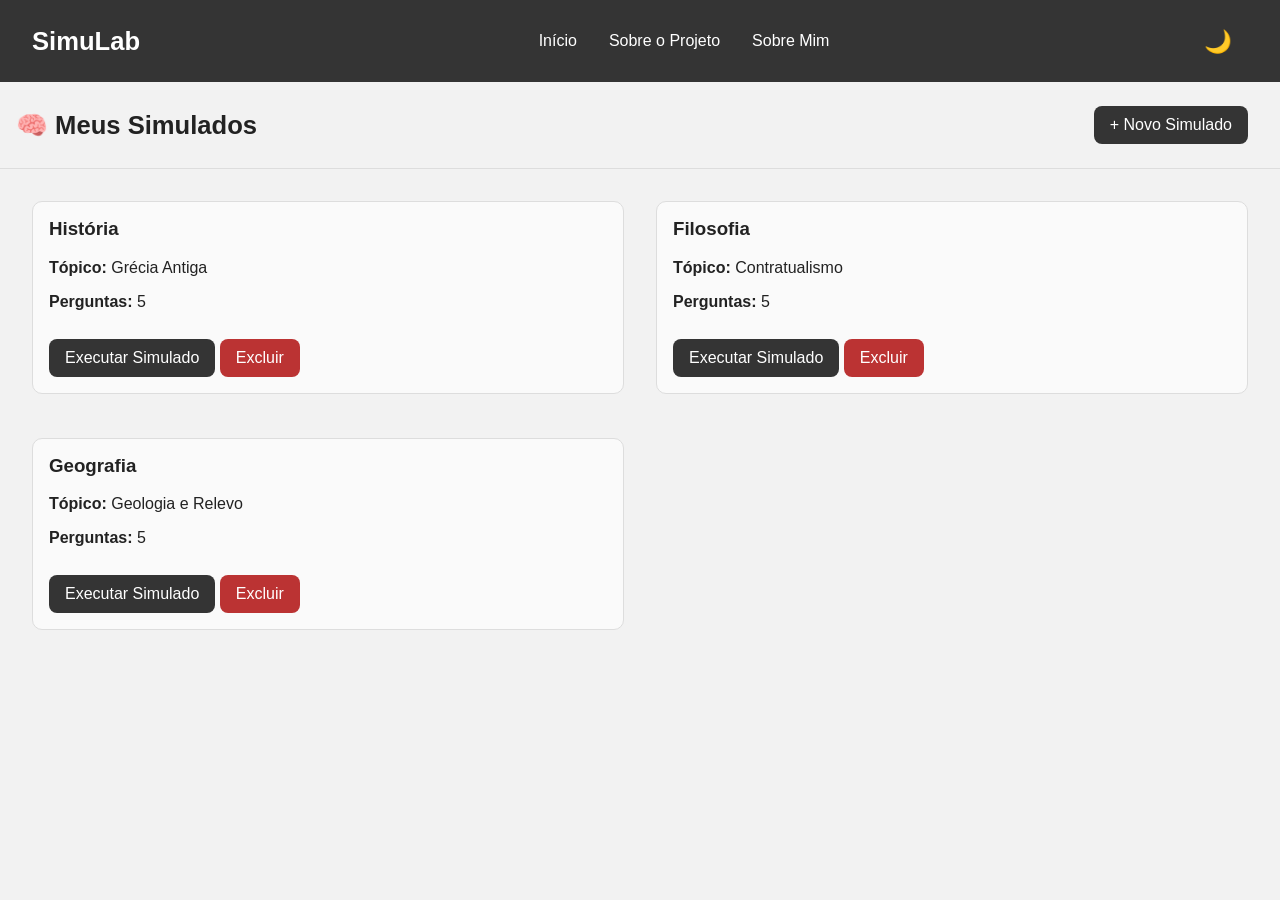
<file: index.html>
<!DOCTYPE html>
<html lang="pt-BR">
<head>
  <meta charset="UTF-8">
  <meta name="viewport" content="width=device-width, initial-scale=1.0">
  <title>Simulab</title>
  <link rel="stylesheet" href="style.css">
  <link rel="icon" href="https://cdn-icons-png.flaticon.com/512/2259/2259852.png">
</head>
<body>
<nav class="navbar">
  <button class="menu-toggle" id="menuToggle">☰</button>
  <div class="nav-logo">
    <h1>SimuLab</h1>
  </div>
  <ul class="nav-links" id="navLinks">
    <li><a href="index.html">Início</a></li>
    <li><a href="sobre-projeto.html">Sobre o Projeto</a></li>
    <li><a href="sobre-mim.html">Sobre Mim</a></li>
  </ul>

  <button id="toggleTheme">🌙</button>
</nav>
  <header>
    <h1>🧠 Meus Simulados</h1>
    <button id="novoSimuladoBtn">+ Novo Simulado</button>
  </header>

  <main id="simuladosContainer"></main>

  <script src="theme.js"></script>
  <script src="script.js"></script>
</body>
</html>
</file>
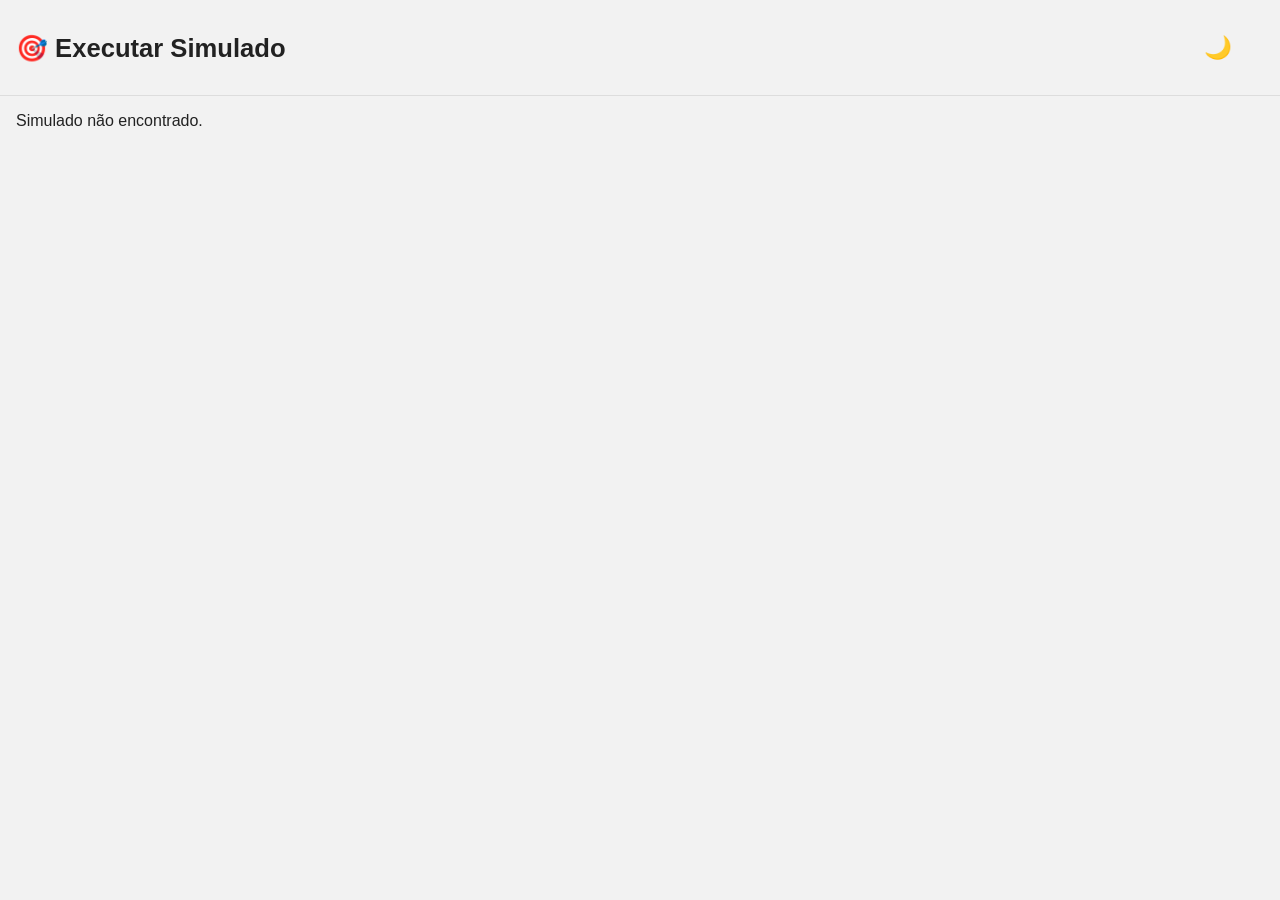
<file: executar-simulado.html>
<!DOCTYPE html>
<html lang="pt-BR">
<head>
  <meta charset="UTF-8">
  <meta name="viewport" content="width=device-width, initial-scale=1.0">
  <title>Executar Simulado | Simulab</title>
  <link rel="stylesheet" href="style.css">
  <link rel="icon" href="https://cdn-icons-png.flaticon.com/512/2259/2259852.png">
</head>
<body>
  <header>
    <h1>🎯 Executar Simulado</h1>
    <button id="toggleTheme">🌙</button>
  </header>

  <main id="execucaoContainer"></main>
  <script src="theme.js"></script>
  <script src="script.js" defer></script>
</body>
</html>
</file>
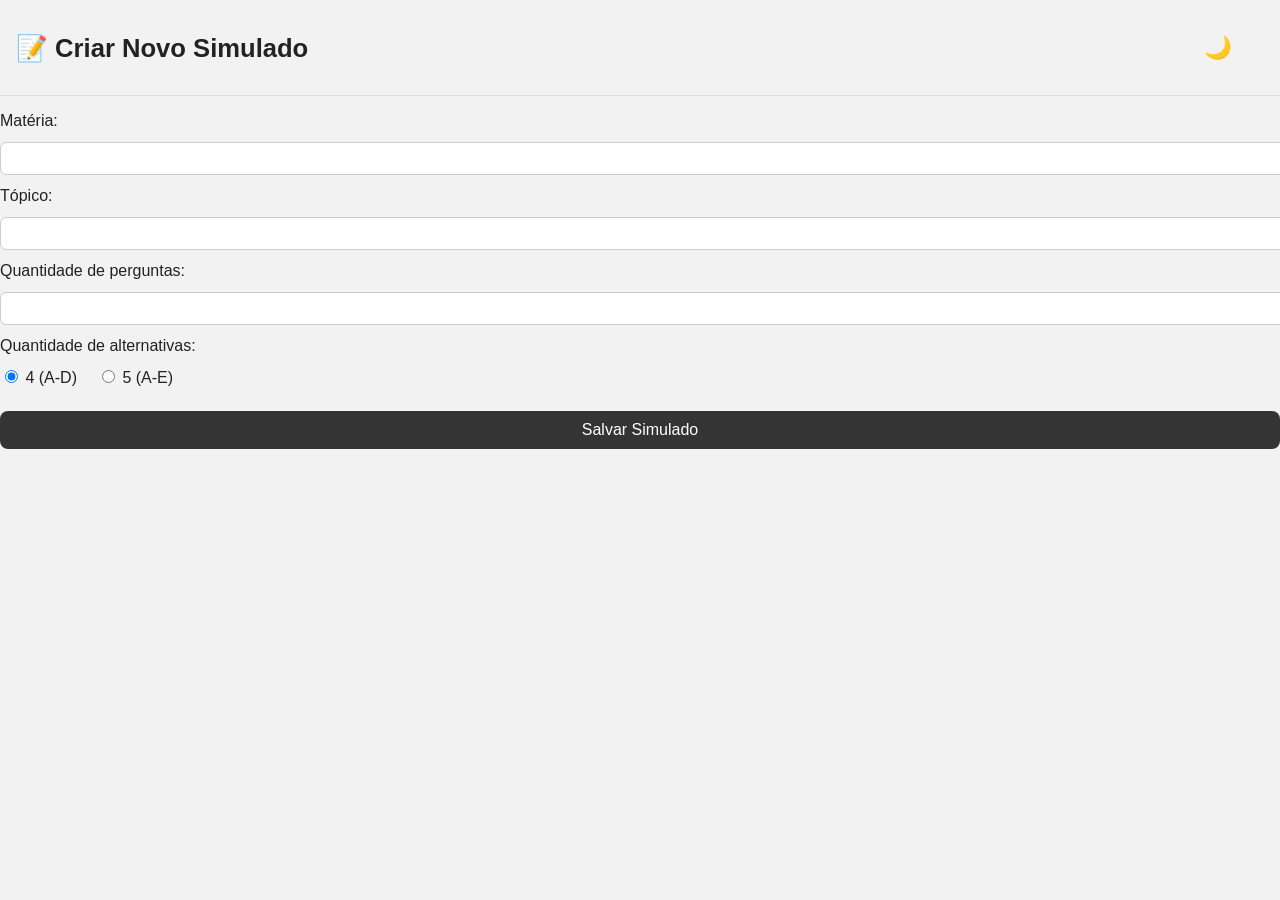
<file: novo-simulado.html>
<!DOCTYPE html>
<html lang="pt-BR">
<head>
  <meta charset="UTF-8">
  <meta name="viewport" content="width=device-width, initial-scale=1.0">
  <title>Novo Simulado | Simulab</title>
  <link rel="stylesheet" href="style.css">
  <link rel="icon" href="https://cdn-icons-png.flaticon.com/512/2259/2259852.png">
</head>
<body>
  <header>
    <h1>📝 Criar Novo Simulado</h1>
    <button id="toggleTheme">🌙</button>
  </header>

  <main>
    <form id="formSimulado">
      <label>Matéria:</label>
      <input type="text" id="materia" required>

      <label>Tópico:</label>
      <input type="text" id="topico" required>

      <label>Quantidade de perguntas:</label>
      <input type="number" id="qtdPerguntas" min="1" required>

      <label>Quantidade de alternativas:</label>
      <div class="radio-group">
        <label><input type="radio" name="alternativas" value="4" checked> 4 (A-D)</label>
        <label><input type="radio" name="alternativas" value="5"> 5 (A-E)</label>
      </div>

      <div id="perguntasContainer"></div>

      <button type="submit" class="salvar">Salvar Simulado</button>
    </form>
  </main>
  <script src="theme.js"></script>
  <script src="script.js"></script>
</body>
</html>
</file>
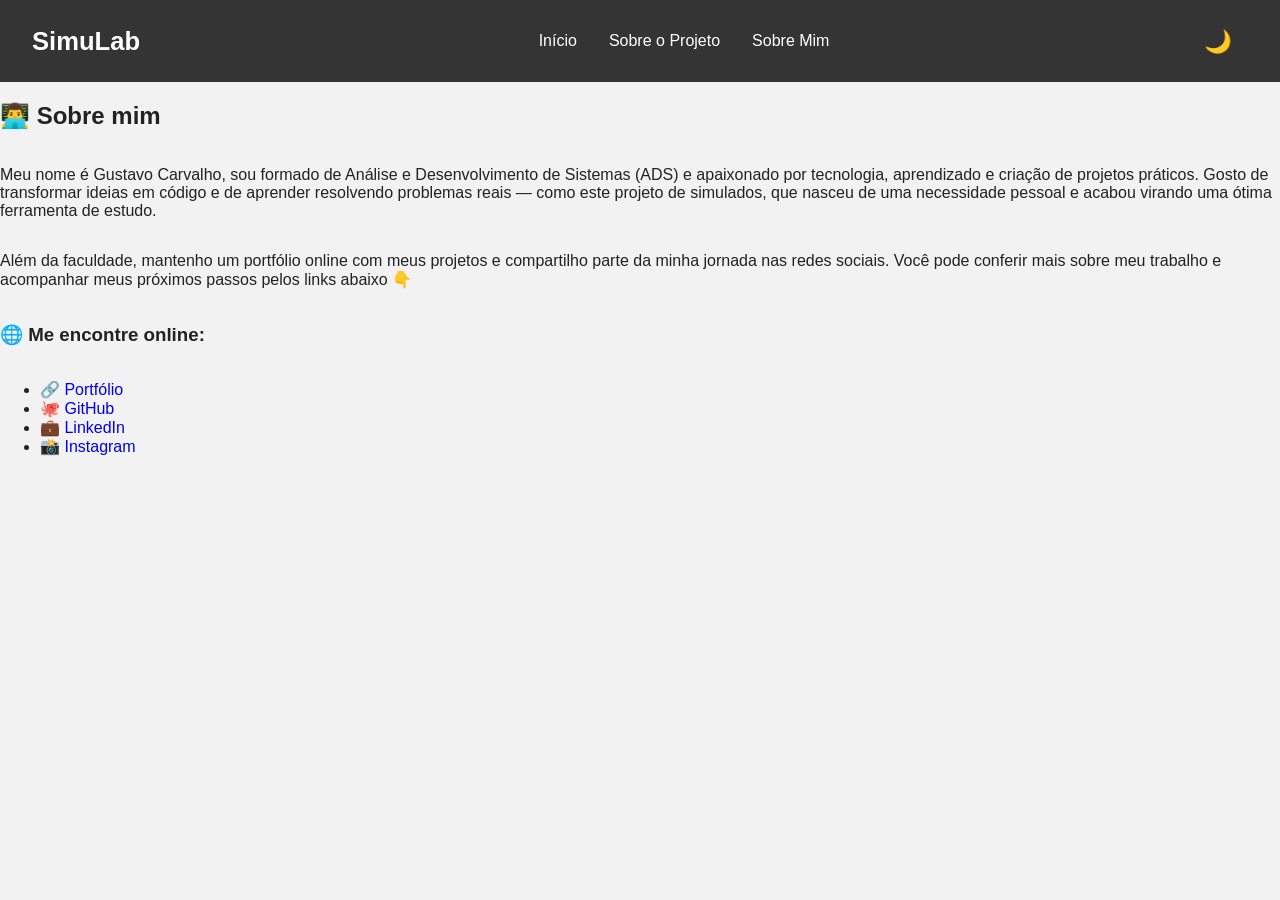
<file: sobre-mim.html>
<!DOCTYPE html>
<html lang="pt-br">
<head>
  <meta charset="UTF-8">
  <title>Sobre Mim | SimuLab</title>
  <link rel="icon" href="https://cdn-icons-png.flaticon.com/512/2259/2259852.png">
  <link rel="stylesheet" href="style.css">
</head>
<body>
<nav class="navbar">
  <button class="menu-toggle" id="menuToggle">☰</button>
  <div class="nav-logo">
    <h1>SimuLab</h1>
  </div>
  <ul class="nav-links" id="navLinks">
    <li><a href="index.html">Início</a></li>
    <li><a href="sobre-projeto.html">Sobre o Projeto</a></li>
    <li><a href="sobre-mim.html">Sobre Mim</a></li>
  </ul>

  <button id="toggleTheme">🌙</button>
</nav>

  <main class="content">
    <h2>👨‍💻 Sobre mim</h2>
    <p>
      Meu nome é Gustavo Carvalho, sou formado de Análise e Desenvolvimento de Sistemas (ADS) e apaixonado por tecnologia, aprendizado e criação de projetos práticos.

      Gosto de transformar ideias em código e de aprender resolvendo problemas reais — como este projeto de simulados, que nasceu de uma necessidade pessoal e acabou virando uma ótima ferramenta de estudo.
    </p>
    <p>
      Além da faculdade, mantenho um portfólio online com meus projetos e compartilho parte da minha jornada nas redes sociais.
      Você pode conferir mais sobre meu trabalho e acompanhar meus próximos passos pelos links abaixo 👇
    </p>

    <h3>🌐 Me encontre online:</h3>
    <ul>
      <li><a href="https://portfolio-gustavo-carvalho.vercel.app/" target="_blank">🔗 Portfólio</a></li>
      <li><a href="https://github.com/gustavocsantos-dev" target="_blank">🐙 GitHub</a></li>
      <li><a href="https://www.linkedin.com/in/gustavo-carvalho-desenvolvedor/" target="_blank">💼 LinkedIn</a></li>
      <li><a href="https://www.instagram.com/gustavoc.dev/" target="_blank">📸 Instagram</a></li>
    </ul>
  </main>

  <script src="theme.js"></script>
  <script src="script.js"></script>
</body>
</html>
</file>
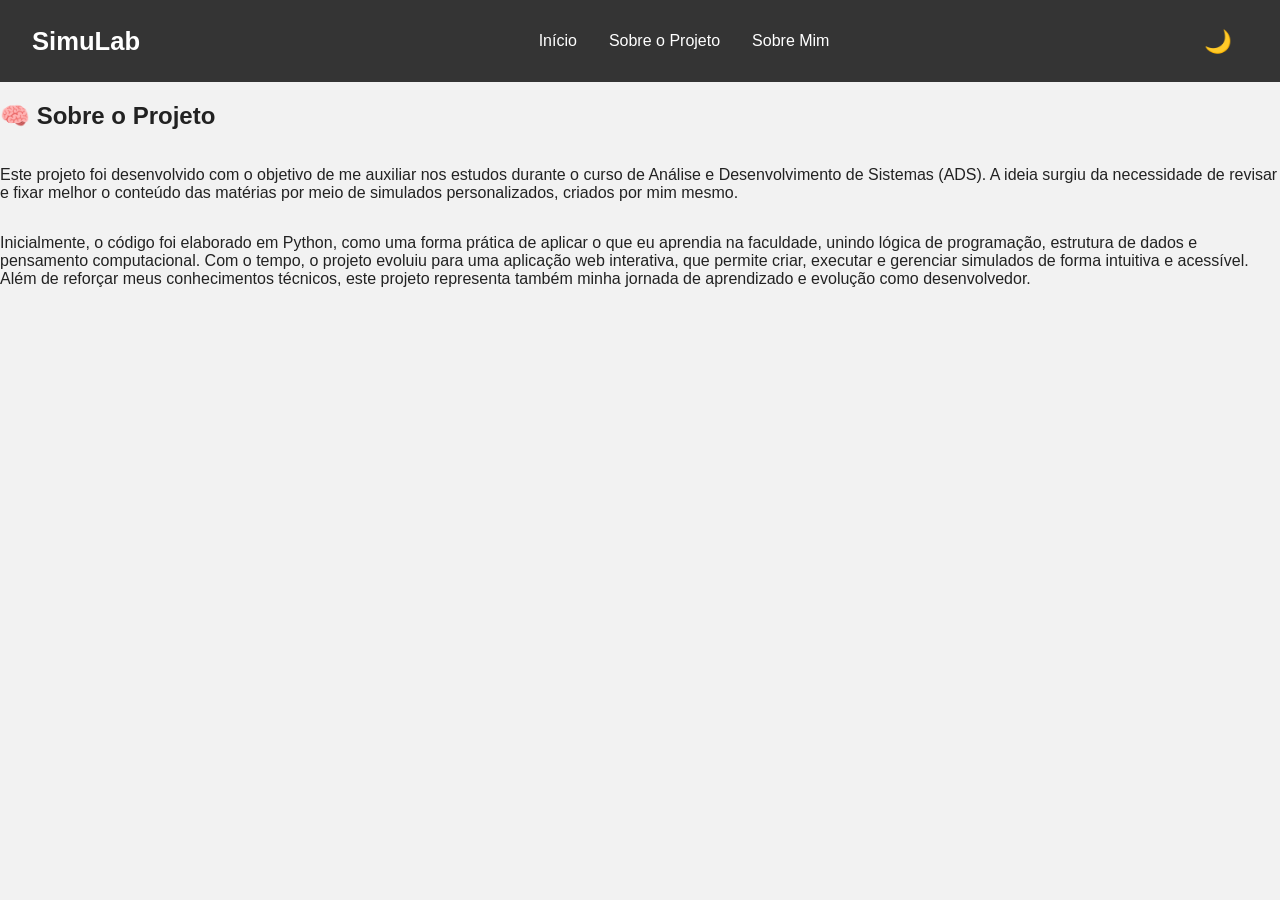
<file: sobre-projeto.html>
<!DOCTYPE html>
<html lang="pt-br">
<head>
  <meta charset="UTF-8">
  <title>Sobre o Projeto | SimuLab</title>
  <link rel="icon" href="https://cdn-icons-png.flaticon.com/512/2259/2259852.png">
  <link rel="stylesheet" href="style.css">
</head>
<body>
<nav class="navbar">
  <button class="menu-toggle" id="menuToggle">☰</button>
  <div class="nav-logo">
    <h1>SimuLab</h1>
  </div>
  <ul class="nav-links" id="navLinks">
    <li><a href="index.html">Início</a></li>
    <li><a href="sobre-projeto.html">Sobre o Projeto</a></li>
    <li><a href="sobre-mim.html">Sobre Mim</a></li>
  </ul>

  <button id="toggleTheme">🌙</button>
</nav>

  <main class="content">
    <h2>🧠 Sobre o Projeto</h2>
    <p>
       Este projeto foi desenvolvido com o objetivo de me auxiliar nos estudos durante o curso de Análise e Desenvolvimento de Sistemas (ADS).
       A ideia surgiu da necessidade de revisar e fixar melhor o conteúdo das matérias por meio de simulados personalizados, criados por mim mesmo.
    </p>
    <p>
      Inicialmente, o código foi elaborado em Python, como uma forma prática de aplicar o que eu aprendia na faculdade, unindo lógica de programação, estrutura de dados e pensamento computacional. Com o tempo, o projeto evoluiu para uma aplicação web interativa, que permite criar, executar e gerenciar simulados de forma intuitiva e acessível.
      Além de reforçar meus conhecimentos técnicos, este projeto representa também minha jornada de aprendizado e evolução como desenvolvedor.
    </p>
  </main>
  <script src="theme.js"></script>
  <script src="script.js"></script>
</body>
</html>
</file>
<file: style.css>
/* === TEMA CLARO / ESCURO === */
body {
  background:#f2f2f2;
  color: #222;
  transition:  0.3s, color 0.3s;
  font-family: "Segoe UI", Inter, sans-serif;
  margin: 0;
}

body.escuro {
  background-color: #121212;
  color: #f2f2f2;
}

body.claro {
  background-color: #f2f2f2;
  color: #222;
}

header {
  border-bottom: 1px solid #ddd;
  padding: 1.5rem 0;
  margin-bottom: 1rem;
  padding-left: 1rem;
  padding-right: 2rem;
  display: flex;
  align-items: center;
  justify-content: space-between;
}


h1 {
  font-size: 1.6rem;
  margin: 0;
}

button {
  background: #343434;
  color: #fff;
  border: none;
  border-radius: 8px;
  padding: 10px 16px;
  cursor: pointer;
  transition: 0.2s ease;
  font-size: 1rem;
}

button:hover {
  background: #4e4e4e;
}


#novoSimuladoBtn {
  float: right;
}

.salvar{
  margin: 0 0 1rem 0;
}

#simuladosContainer {
  margin: 0 auto;
  padding: 1rem 2rem;

  display: grid;
  grid-template-columns: repeat(2, 1fr);
  gap: 2rem;
}

body.escuro #simulado-card{
  background-color: #1f1f1f;
  color: #f2f2f2;
}

#simulado-card {
  border: 1px solid #ddd;
  border-radius: 10px;
  padding: 16px;
  margin-bottom: 12px;
  background: #fafafa;
}


#simulado-card h3 {
  margin-top: 0;
}

.executar-btn {
  margin-top: 12px;
}

form {
  display: flex;
  flex-direction: column;
  gap: 12px;
}

input[type="text"], input[type="number"], textarea, select {
  width: 100%;
  padding: 8px;
  border-radius: 6px;
  border: 1px solid #ccc;
}

.radio-group {
  display: flex;
  gap: 20px;
}

.pergunta {
  border: 1px solid #ddd;
  border-radius: 8px;
  padding: 12px;
  background: #f9f9f9;
  margin-top: 10px;
  padding-bottom: 1.5rem;
}

.pergunta input{
  max-width: 98%;
}

.pergunta textarea{
  width: 98%;
  font-family: "Segoe UI", Inter, sans-serif;
}

body.escuro .pergunta{
    background-color: #1f1f1f;
    color: #f2f2f2;
}

.resposta {
  display: flex;
  flex-direction: column;
  gap: 8px;
}

.correta {
  background-color: #c6f6c6;
}

.errada {
  background-color: #f6c6c6;
}

.resultado {
  margin-top: 20px;
  padding: 16px;
  border-top: 1px solid #ccc;
}

.btnFinalizar{
  margin: 1rem 0;
}

#execucaoContainer{
  max-width: 800px;
  padding-left: 1rem;
  padding-right: 2rem;
}
 
/* ===== NAVBAR ===== */
.navbar {
  display: flex;
  align-items: center;
  justify-content: space-between;
  padding: 1rem 2rem;
  background-color: #343434;
  color: white;
}

.nav-links {
  display: flex;
  gap: 2rem;
  list-style: none;
}

.nav-links a {
  text-decoration: none;
  color: white;
  transition: 0.3s ease;
}

.nav-links a:hover {
  color: #a2a5a7;
}

.menu-toggle {
  display: none;
  background: none;
  border: none;
  font-size: 1.6rem;
  color: white;
  cursor: pointer;
}

#toggleTheme {
  background: transparent;
  border: none;
  font-size: 1.4rem;
  cursor: pointer;
  color: white;
  transition: transform 0.2s;
}

#toggleTheme:hover {
  transform: scale(1.1);
}

.content{
  display: flex;
  flex-direction: column;
}

a{
  text-decoration: none;
}

@media (max-width: 768px) {
  main {
    grid-template-columns: 1fr;
  }
}

@media (max-width: 665px){
  #simulado-card button{
    margin-top: 0.5rem;
  }
}

@media (max-width: 600px) {

  .menu-toggle {
    display: block;
  }

  .nav-links {
    position: absolute;
    top: 70px;
    left: 0;
    width: 100%;
    background-color: #343434;

    flex-direction: column;
    align-items: center;
    gap: 1.5rem;

    padding: 1.5rem 0;

    display: none;
  }

  .nav-links.active {
    display: flex;
  }
}

@media (max-width: 550px){
  .navbar h1{
    font-size: 1.1rem;
  }

  .navbar a{
    font-size: 0.8rem;
  }
}


@media (max-width: 430px){
  .navbar h1{
    font-size: 1rem;
  }

  .navbar a{
    font-size: 0.6rem;
  }
}

@media (max-width: 363px){
  #simuladosContainer{
    display: flex;
    flex-direction: column;
  }
  
  header h1{
    font-size: 1.3rem;
  }

  header button{
    font-size: 1rem;
  }
  
}

@media (max-width: 300px){
  button{
    width: 6rem;
    font-size: 0.8rem;
  }
}

@media (max-width: 272px){
  header{
    max-width: 100px;
    display: flex;
    flex-direction: column;
    gap: 1rem;
    align-items: start;
  }
}
</file>
